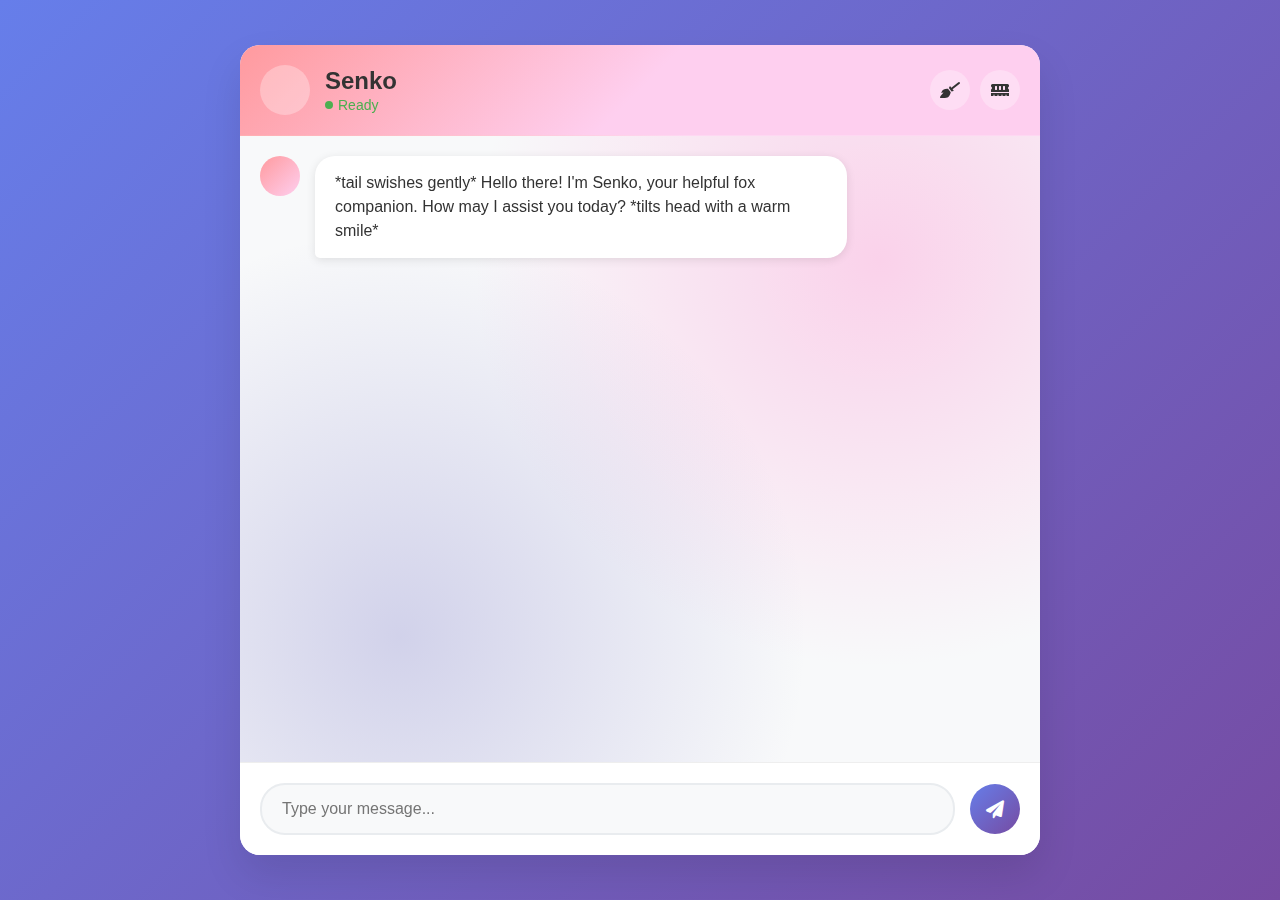
<file: index.html>
<!DOCTYPE html>
<html lang="en">
<head>
    <meta charset="UTF-8">
    <meta name="viewport" content="width=device-width, initial-scale=1.0">
    <title>Senko Chat</title>
    <link rel="stylesheet" href="styles.css">
    <link href="https://cdnjs.cloudflare.com/ajax/libs/font-awesome/6.0.0/css/all.min.css" rel="stylesheet">
</head>
<body>
    <div class="chat-container">
        <div class="chat-header">
            <div class="bot-info">
                <div class="bot-avatar">
                    <i class=""></i>
                </div>
                <div class="bot-details">
                    <h2>Senko</h2>
                    <span class="status" id="status">Ready</span>
                </div>
            </div>
            <div class="chat-controls">
                <button id="clearBtn" class="control-btn" title="Clear Chat">
                    <i class="fas fa-broom"></i>
                </button>
                <button id="memoryBtn" class="control-btn" title="Memory Info">
                    <i class="fas fa-memory"></i>
                </button>
            </div>
        </div>

        <div class="chat-messages" id="chatMessages">
            <div class="message bot-message">
                <div class="message-avatar">
                    <i class="..."></i>
                </div>
                <div class="message-content">
                    <p>*tail swishes gently* Hello there! I'm Senko, your helpful fox companion. How may I assist you today? *tilts head with a warm smile*</p>
                </div>
            </div>
        </div>

        <div class="typing-indicator" id="typingIndicator" style="display: none;">
            <div class="message bot-message">
                <div class="message-avatar">
                    <i class=" "></i>
                </div>
                <div class="message-content">
                    <div class="typing-dots">
                        <span></span>
                        <span></span>
                        <span></span>
                    </div>
                </div>
            </div>
        </div>

        <div class="chat-input-container">
            <div class="chat-input">
                <input type="text" id="messageInput" placeholder="Type your message..." autocomplete="off">
                <button id="sendBtn" class="send-btn">
                    <i class="fas fa-paper-plane"></i>
                </button>
            </div>
        </div>
    </div>

    <div class="info-modal" id="infoModal" style="display: none;">
        <div class="modal-content">
            <div class="modal-header">
                <h3>Memory Information</h3>
                <button class="close-btn" id="closeModal">
                    <i class="fas fa-times"></i>
                </button>
            </div>
            <div class="modal-body" id="modalBody">
                <!-- Memory info will be displayed here -->
            </div>
        </div>
    </div>

    <script src="script.js"></script>
</body>
</html>
</file>
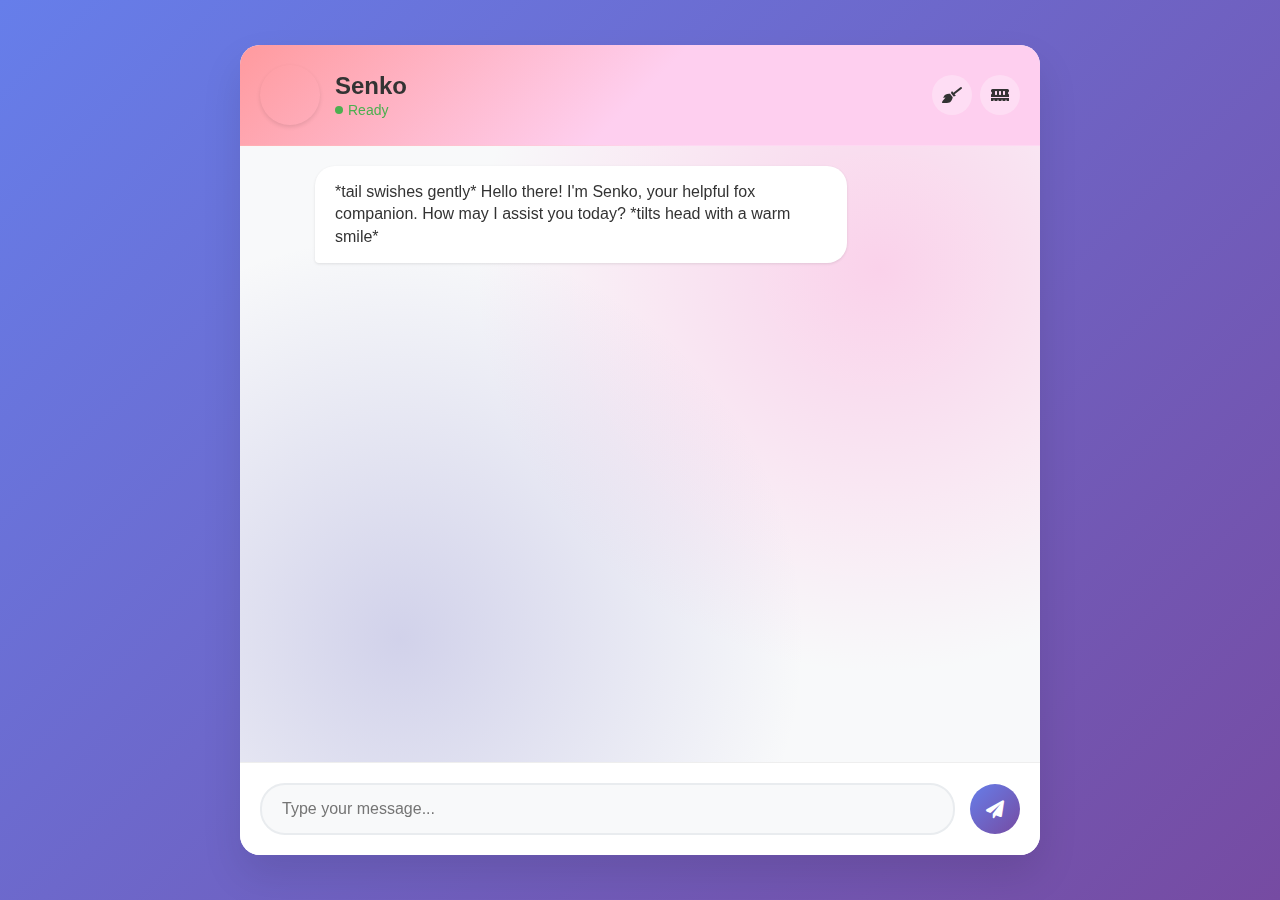
<file: html/index.html>
<!DOCTYPE html>
<html lang="en">
<head>
    <meta charset="UTF-8">
    <meta name="viewport" content="width=device-width, initial-scale=1.0">
    <title>Senko Chat</title>
    <link rel="stylesheet" href="style/styles.css">
    <link href="https://cdnjs.cloudflare.com/ajax/libs/font-awesome/6.0.0/css/all.min.css" rel="stylesheet">
</head>
<body>
    <div class="chat-container">
        <div class="chat-header">
            <div class="bot-info">
                <div class="bot-avatar">
                    <i class=""></i>
                </div>
                <div class="bot-details">
                    <h2>Senko</h2>
                    <span class="status" id="status">Ready</span>
                </div>
            </div>
            <div class="chat-controls">
                <button id="clearBtn" class="control-btn" title="Clear Chat">
                    <i class="fas fa-broom"></i>
                </button>
                <button id="memoryBtn" class="control-btn" title="Memory Info">
                    <i class="fas fa-memory"></i>
                </button>
            </div>
        </div>

        <div class="chat-messages" id="chatMessages">
            <div class="message bot-message">
                <div class="message-avatar">
                    <i class="..."></i>
                </div>
                <div class="message-content">
                    <p>*tail swishes gently* Hello there! I'm Senko, your helpful fox companion. How may I assist you today? *tilts head with a warm smile*</p>
                </div>
            </div>
        </div>

        <div class="typing-indicator" id="typingIndicator" style="display: none;">
            <div class="message bot-message">
                <div class="message-avatar">
                    <i class=" "></i>
                </div>
                <div class="message-content">
                    <div class="typing-dots">
                        <span></span>
                        <span></span>
                        <span></span>
                    </div>
                </div>
            </div>
        </div>

        <div class="chat-input-container">
            <div class="chat-input">
                <input type="text" id="messageInput" placeholder="Type your message..." autocomplete="off">
                <button id="sendBtn" class="send-btn">
                    <i class="fas fa-paper-plane"></i>
                </button>
            </div>
        </div>
    </div>

    <div class="info-modal" id="infoModal" style="display: none;">
        <div class="modal-content">
            <div class="modal-header">
                <h3>Memory Information</h3>
                <button class="close-btn" id="closeModal">
                    <i class="fas fa-times"></i>
                </button>
            </div>
            <div class="modal-body" id="modalBody">
                <!-- Memory info will be displayed here -->
            </div>
        </div>
    </div>

    <script src="script/script.js"></script>
    <script src="script/chat-buttons.js"></script>
    <!--script src="script/auth.js"></script>-->
    <!--script src="script/auth-ui.js"></script>-->


</body>
</html>
</file>
<file: styles.css>
/* Reset and Base Styles */
* {
    margin: 0;
    padding: 0;
    box-sizing: border-box;
}

body {
    font-family: 'Segoe UI', Tahoma, Geneva, Verdana, sans-serif;
    background: linear-gradient(135deg, #667eea 0%, #764ba2 100%);
    height: 100vh;
    display: flex;
    justify-content: center;
    align-items: center;
    overflow: hidden;
}

/* Chat Container */
.chat-container {
    width: 90%;
    max-width: 800px;
    height: 90vh;
    background: rgba(255, 255, 255, 0.95);
    backdrop-filter: blur(10px);
    border-radius: 20px;
    box-shadow: 0 20px 40px rgba(0, 0, 0, 0.1);
    display: flex;
    flex-direction: column;
    overflow: hidden;
    animation: slideIn 0.5s ease-out;
}

@keyframes slideIn {
    from {
        opacity: 0;
        transform: translateY(30px);
    }
    to {
        opacity: 1;
        transform: translateY(0);
    }
}

/* Chat Header */
.chat-header {
    background: linear-gradient(135deg, #ff9a9e 0%, #fecfef 50%, #fecfef 100%);
    padding: 20px;
    display: flex;
    justify-content: space-between;
    align-items: center;
    border-bottom: 1px solid rgba(255, 255, 255, 0.2);
}

.bot-info {
    display: flex;
    align-items: center;
    gap: 15px;
}

.bot-avatar {
    width: 50px;
    height: 50px;
    background: rgba(255, 255, 255, 0.3);
    border-radius: 50%;
    display: flex;
    align-items: center;
    justify-content: center;
    font-size: 24px;
    color: #ff6b6b;
    animation: bounce 2s infinite;
}

@keyframes bounce {
    0%, 20%, 50%, 80%, 100% {
        transform: translateY(0);
    }
    40% {
        transform: translateY(-10px);
    }
    60% {
        transform: translateY(-5px);
    }
}

.bot-details h2 {
    font-size: 24px;
    color: #333;
    margin-bottom: 2px;
}

.status {
    font-size: 14px;
    color: #666;
    display: flex;
    align-items: center;
    gap: 5px;
}

.status::before {
    content: '';
    width: 8px;
    height: 8px;
    background: #4CAF50;
    border-radius: 50%;
    animation: pulse 2s infinite;
}

@keyframes pulse {
    0% {
        box-shadow: 0 0 0 0 rgba(76, 175, 80, 0.7);
    }
    70% {
        box-shadow: 0 0 0 10px rgba(76, 175, 80, 0);
    }
    100% {
        box-shadow: 0 0 0 0 rgba(76, 175, 80, 0);
    }
}

.chat-controls {
    display: flex;
    gap: 10px;
}

.control-btn {
    width: 40px;
    height: 40px;
    background: rgba(255, 255, 255, 0.3);
    border: none;
    border-radius: 50%;
    display: flex;
    align-items: center;
    justify-content: center;
    cursor: pointer;
    color: #333;
    font-size: 16px;
    transition: all 0.3s ease;
}

.control-btn:hover {
    background: rgba(255, 255, 255, 0.5);
    transform: scale(1.1);
}

/* Chat Messages */
.chat-messages {
    flex: 1;
    overflow-y: auto;
    padding: 20px;
    background: #f8f9fa;
    background-image: 
        radial-gradient(circle at 20% 80%, rgba(120, 119, 198, 0.3) 0%, transparent 50%),
        radial-gradient(circle at 80% 20%, rgba(255, 119, 198, 0.3) 0%, transparent 50%);
}

.message {
    display: flex;
    gap: 15px;
    margin-bottom: 20px;
    animation: messageSlide 0.3s ease-out;
}

@keyframes messageSlide {
    from {
        opacity: 0;
        transform: translateY(10px);
    }
    to {
        opacity: 1;
        transform: translateY(0);
    }
}

.message-avatar {
    width: 40px;
    height: 40px;
    border-radius: 50%;
    display: flex;
    align-items: center;
    justify-content: center;
    font-size: 18px;
    flex-shrink: 0;
}

.bot-message .message-avatar {
    background: linear-gradient(135deg, #ff9a9e, #fecfef);
    color: #ff6b6b;
}

.user-message {
    flex-direction: row-reverse;
}

.user-message .message-avatar {
    background: linear-gradient(135deg, #667eea, #764ba2);
    color: white;
}

.message-content {
    max-width: 70%;
    padding: 15px 20px;
    border-radius: 20px;
    line-height: 1.5;
    word-wrap: break-word;
}

.bot-message .message-content {
    background: white;
    color: #333;
    box-shadow: 0 2px 10px rgba(0, 0, 0, 0.1);
    border-bottom-left-radius: 5px;
}

.user-message .message-content {
    background: linear-gradient(135deg, #667eea, #764ba2);
    color: white;
    border-bottom-right-radius: 5px;
}

/* Typing Indicator */
.typing-dots {
    display: flex;
    gap: 5px;
    padding: 10px 0;
}

.typing-dots span {
    width: 8px;
    height: 8px;
    background: #999;
    border-radius: 50%;
    animation: typing 1.5s infinite;
}

.typing-dots span:nth-child(2) {
    animation-delay: 0.2s;
}

.typing-dots span:nth-child(3) {
    animation-delay: 0.4s;
}

@keyframes typing {
    0%, 60%, 100% {
        transform: translateY(0);
        opacity: 0.4;
    }
    30% {
        transform: translateY(-10px);
        opacity: 1;
    }
}

/* Chat Input */
.chat-input-container {
    padding: 20px;
    background: white;
    border-top: 1px solid #eee;
}

.chat-input {
    display: flex;
    gap: 15px;
    align-items: center;
}

#messageInput {
    flex: 1;
    padding: 15px 20px;
    border: 2px solid #e9ecef;
    border-radius: 25px;
    font-size: 16px;
    outline: none;
    transition: all 0.3s ease;
    background: #f8f9fa;
}

#messageInput:focus {
    border-color: #667eea;
    background: white;
    box-shadow: 0 0 0 3px rgba(102, 126, 234, 0.1);
}

.send-btn {
    width: 50px;
    height: 50px;
    background: linear-gradient(135deg, #667eea, #764ba2);
    border: none;
    border-radius: 50%;
    color: white;
    font-size: 18px;
    cursor: pointer;
    transition: all 0.3s ease;
    display: flex;
    align-items: center;
    justify-content: center;
}

.send-btn:hover {
    transform: scale(1.1);
    box-shadow: 0 5px 15px rgba(102, 126, 234, 0.4);
}

.send-btn:active {
    transform: scale(0.95);
}

.send-btn:disabled {
    opacity: 0.6;
    cursor: not-allowed;
    transform: none;
}

/* Modal */
.info-modal {
    position: fixed;
    top: 0;
    left: 0;
    width: 100%;
    height: 100%;
    background: rgba(0, 0, 0, 0.5);
    display: flex;
    justify-content: center;
    align-items: center;
    z-index: 1000;
}

.modal-content {
    background: white;
    border-radius: 15px;
    width: 90%;
    max-width: 500px;
    max-height: 80vh;
    overflow: hidden;
    animation: modalSlide 0.3s ease-out;
}

@keyframes modalSlide {
    from {
        opacity: 0;
        transform: scale(0.8) translateY(-50px);
    }
    to {
        opacity: 1;
        transform: scale(1) translateY(0);
    }
}

.modal-header {
    padding: 20px;
    background: linear-gradient(135deg, #667eea, #764ba2);
    color: white;
    display: flex;
    justify-content: space-between;
    align-items: center;
}

.modal-header h3 {
    margin: 0;
    font-size: 20px;
}

.close-btn {
    background: none;
    border: none;
    color: white;
    font-size: 20px;
    cursor: pointer;
    padding: 5px;
    border-radius: 5px;
    transition: background 0.3s ease;
}

.close-btn:hover {
    background: rgba(255, 255, 255, 0.2);
}

.modal-body {
    padding: 20px;
    font-family: 'Courier New', monospace;
    font-size: 14px;
    line-height: 1.5;
    color: #333;
}

/* Scrollbar Styling */
.chat-messages::-webkit-scrollbar {
    width: 6px;
}

.chat-messages::-webkit-scrollbar-track {
    background: transparent;
}

.chat-messages::-webkit-scrollbar-thumb {
    background: rgba(102, 126, 234, 0.3);
    border-radius: 3px;
}

.chat-messages::-webkit-scrollbar-thumb:hover {
    background: rgba(102, 126, 234, 0.5);
}

/* Responsive Design */
@media (max-width: 768px) {
    .chat-container {
        width: 95%;
        height: 95vh;
        border-radius: 15px;
    }
    
    .chat-header {
        padding: 15px;
    }
    
    .bot-details h2 {
        font-size: 20px;
    }
    
    .message-content {
        max-width: 85%;
        padding: 12px 16px;
    }
    
    .chat-messages {
        padding: 15px;
    }
    
    .chat-input-container {
        padding: 15px;
    }
}

@media (max-width: 480px) {
    .bot-info {
        gap: 10px;
    }
    
    .bot-avatar {
        width: 40px;
        height: 40px;
        font-size: 20px;
    }
    
    .bot-details h2 {
        font-size: 18px;
    }
    
    .message-content {
        padding: 10px 14px;
        font-size: 14px;
    }
    
    #messageInput {
        padding: 12px 16px;
        font-size: 14px;
    }
    
    .send-btn {
        width: 45px;
        height: 45px;
        font-size: 16px;
    }
}
</file>
<file: html/style/styles.css>
/* Reset and Base Styles */
* {
    margin: 0;
    padding: 0;
    box-sizing: border-box;
    -webkit-tap-highlight-color: transparent; /* Remove tap highlights on Android */
}

:root {
    --primary-color: #ff6b6b;
    --secondary-color: #fff0f5;
    --accent-color: #ffc0cb;
    --botAvatarUrl: url(https://i.pinimg.com/736x/90/bf/95/90bf951fa185be630633651afc779e2c.jpg);
}

/* Prevent zoom on input focus for Android */
html {
    -webkit-text-size-adjust: 100%;
    -ms-text-size-adjust: 100%;
    text-size-adjust: 100%;
}

body {
    font-family: 'Roboto', 'Arial', sans-serif; /* Android-native font */
    background: linear-gradient(135deg, #667eea 0%, #764ba2 100%);
    min-height: 100vh; /* Use min-height instead of height for better mobile handling */
    height: 100vh;
    display: flex;
    justify-content: center;
    align-items: center;
    overflow: hidden;
    -webkit-font-smoothing: antialiased;
    -moz-osx-font-smoothing: grayscale;
    /* Prevent overscroll behavior on Android */
    overscroll-behavior: none;
    -webkit-overflow-scrolling: touch;
}

/* Chat Container */
.chat-container {
    width: 100%;
    max-width: 800px;
    height: 100vh; /* Full viewport height on mobile */
    background: rgba(255, 255, 255, 0.95);
    backdrop-filter: blur(10px);
    -webkit-backdrop-filter: blur(10px); /* Safari/WebKit support */
    border-radius: 0; /* Remove border radius on mobile for full screen */
    box-shadow: none; /* Remove shadow on mobile */
    display: flex;
    flex-direction: column;
    overflow: hidden;
    animation: slideIn 0.5s ease-out;
    /* Ensure proper stacking on Android */
    position: relative;
    z-index: 1;
}

@keyframes slideIn {
    from {
        opacity: 0;
        transform: translateY(30px);
    }
    to {
        opacity: 1;
        transform: translateY(0);
    }
}

/* Chat Header */
.chat-header {
    background: linear-gradient(135deg, #ff9a9e 0%, #fecfef 50%, #fecfef 100%);
    padding: 20px 20px 15px 20px; /* Adjusted for mobile status bar */
    display: flex;
    justify-content: space-between;
    align-items: center;
    border-bottom: 1px solid rgba(255, 255, 255, 0.2);
    /* Prevent header from being too tall on small screens */
    min-height: 80px;
    /* Safe area for notched devices */
    padding-top: max(20px, env(safe-area-inset-top));
}

.bot-info {
    display: flex;
    align-items: center;
    gap: 15px;
    flex: 1;
    min-width: 0; /* Prevent overflow */
}

.bot-avatar {
    background-image: var(--botAvatarUrl);
    background-size: cover;
    background-position: center;
    background-repeat: no-repeat;
    border-radius: 50%;
    width: 50px; /* Smaller on mobile */
    height: 50px;
    display: flex;
    align-items: center;
    justify-content: center;
    font-size: 24px;
    flex-shrink: 0; /* Prevent shrinking */
    
    /* Subtle shadow for depth */
    box-shadow: 0 2px 4px rgba(0, 0, 0, 0.1);
    
    /* Smooth transition for hover effects */
    transition: all 0.2s ease;
    
    /* Slightly rounded corners */
    border-radius: 50%;
}

/* Touch-friendly hover effect for Android */
@media (hover: hover) {
    .bot-avatar:hover {
        transform: scale(1.05);
        box-shadow: 0 3px 6px rgba(0, 0, 0, 0.15);
    }
}

.bot-details {
    flex: 1;
    min-width: 0; /* Prevent text overflow */
}

.bot-details h2 {
    font-size: 20px;
    color: #333;
    margin-bottom: 2px;
    /* Prevent text overflow */
    white-space: nowrap;
    overflow: hidden;
    text-overflow: ellipsis;
}

.status {
    font-size: 14px;
    color: #666;
    display: flex;
    align-items: center;
    gap: 5px;
}

.status::before {
    content: '';
    width: 8px;
    height: 8px;
    background: #4CAF50;
    border-radius: 50%;
    flex-shrink: 0;
    animation: pulse 2s infinite;
}

@keyframes pulse {
    0% {
        box-shadow: 0 0 0 0 rgba(76, 175, 80, 0.7);
    }
    70% {
        box-shadow: 0 0 0 10px rgba(76, 175, 80, 0);
    }
    100% {
        box-shadow: 0 0 0 0 rgba(76, 175, 80, 0);
    }
}

.chat-controls {
    display: flex;
    gap: 8px;
    flex-shrink: 0;
}

.control-btn {
    width: 44px; /* Android recommended minimum touch target */
    height: 44px;
    background: rgba(255, 255, 255, 0.3);
    border: none;
    border-radius: 50%;
    display: flex;
    align-items: center;
    justify-content: center;
    cursor: pointer;
    color: #333;
    font-size: 16px;
    transition: all 0.3s ease;
    /* Improve touch responsiveness */
    touch-action: manipulation;
}

.control-btn:active {
    background: rgba(255, 255, 255, 0.5);
    transform: scale(0.95);
}

/* Chat Messages */
.chat-messages {
    flex: 1;
    overflow-y: auto;
    overflow-x: hidden;
    padding: 15px;
    background: #f8f9fa;
    background-image: 
        radial-gradient(circle at 20% 80%, rgba(120, 119, 198, 0.3) 0%, transparent 50%),
        radial-gradient(circle at 80% 20%, rgba(255, 119, 198, 0.3) 0%, transparent 50%);
    /* Smooth scrolling on Android */
    -webkit-overflow-scrolling: touch;
    overscroll-behavior: contain;
    /* Better scroll performance */
    will-change: scroll-position;
}

.message {
    display: flex;
    gap: 12px;
    margin-bottom: 16px;
    animation: messageSlide 0.3s ease-out;
    /* Prevent message layout shifts */
    align-items: flex-start;
}

@keyframes messageSlide {
    from {
        opacity: 0;
        transform: translateY(10px);
    }
    to {
        opacity: 1;
        transform: translateY(0);
    }
}

.message-avatar {
    width: 36px; /* Smaller on mobile */
    height: 36px;
    border-radius: 50%;
    display: flex;
    align-items: center;
    justify-content: center;
    font-size: 16px;
    flex-shrink: 0;
}

.bot-message .message-avatar {
    background-image: var(--botAvatarUrl);
    background-size: cover;
    background-position: center;
    background-repeat: no-repeat;
    border-radius: 50%;
}

.user-message {
    flex-direction: row-reverse;
}

.user-message .message-avatar {
    background: linear-gradient(135deg, #667eea, #764ba2);
    color: white;
}

.message-content {
    max-width: 75%; /* More space on mobile */
    padding: 12px 16px;
    border-radius: 18px;
    line-height: 1.4;
    word-wrap: break-word;
    word-break: break-word; /* Better text wrapping on Android */
    /* Prevent text selection issues on Android */
    -webkit-user-select: text;
    -moz-user-select: text;
    -ms-user-select: text;
    user-select: text;
}

.bot-message .message-content {
    background: white;
    color: #333;
    box-shadow: 0 1px 3px rgba(0, 0, 0, 0.1);
    border-bottom-left-radius: 4px;
}

.user-message .message-content {
    background: linear-gradient(135deg, #667eea, #764ba2);
    color: white;
    border-bottom-right-radius: 4px;
}

/* Typing Indicator */
.typing-dots {
    display: flex;
    gap: 4px;
    padding: 8px 0;
}

.typing-dots span {
    width: 6px;
    height: 6px;
    background: #999;
    border-radius: 50%;
    animation: typing 1.5s infinite;
}

.typing-dots span:nth-child(2) {
    animation-delay: 0.2s;
}

.typing-dots span:nth-child(3) {
    animation-delay: 0.4s;
}

@keyframes typing {
    0%, 60%, 100% {
        transform: translateY(0);
        opacity: 0.4;
    }
    30% {
        transform: translateY(-8px);
        opacity: 1;
    }
}

/* Chat Input */
.chat-input-container {
    padding: 15px;
    background: white;
    border-top: 1px solid #eee;
    /* Safe area for devices with home indicator */
    padding-bottom: max(15px, env(safe-area-inset-bottom));
    /* Prevent keyboard from covering input */
    position: relative;
    z-index: 10;
}

.chat-input {
    display: flex;
    gap: 12px;
    align-items: flex-end; /* Better alignment on mobile */
}

#messageInput {
    flex: 1;
    padding: 14px 18px;
    border: 2px solid #e9ecef;
    border-radius: 24px;
    font-size: 16px; /* Prevent zoom on iOS/Android */
    outline: none;
    transition: all 0.3s ease;
    background: #f8f9fa;
    resize: none; /* Prevent textarea resizing */
    max-height: 120px; /* Limit height */
    min-height: 48px;
    /* Better text rendering on Android */
    -webkit-font-smoothing: antialiased;
    font-family: inherit;
    /* Prevent autocomplete styling issues */
    -webkit-appearance: none;
    appearance: none;
}

#messageInput:focus {
    border-color: #667eea;
    background: white;
    box-shadow: 0 0 0 3px rgba(102, 126, 234, 0.1);
}

/* Prevent zoom on focus for Android */
@media screen and (max-width: 768px) {
    #messageInput {
        font-size: 16px !important;
    }
}

.send-btn {
    width: 48px; /* Android touch target size */
    height: 48px;
    background: linear-gradient(135deg, #667eea, #764ba2);
    border: none;
    border-radius: 50%;
    color: white;
    font-size: 18px;
    cursor: pointer;
    transition: all 0.3s ease;
    display: flex;
    align-items: center;
    justify-content: center;
    flex-shrink: 0;
    /* Improve touch responsiveness */
    touch-action: manipulation;
}

.send-btn:active {
    transform: scale(0.95);
    box-shadow: 0 2px 8px rgba(102, 126, 234, 0.3);
}

.send-btn:disabled {
    opacity: 0.6;
    cursor: not-allowed;
    transform: none;
}

/* Modal */
.info-modal {
    position: fixed;
    top: 0;
    left: 0;
    width: 100%;
    height: 100%;
    background: rgba(0, 0, 0, 0.5);
    display: flex;
    justify-content: center;
    align-items: center;
    z-index: 1000;
    /* Prevent scrolling behind modal */
    overflow: hidden;
}

.modal-content {
    background: white;
    border-radius: 12px;
    width: 90%;
    max-width: 500px;
    max-height: 80vh;
    overflow: hidden;
    animation: modalSlide 0.3s ease-out;
    /* Ensure proper positioning on Android */
    margin: 20px;
}

@keyframes modalSlide {
    from {
        opacity: 0;
        transform: scale(0.9) translateY(-20px);
    }
    to {
        opacity: 1;
        transform: scale(1) translateY(0);
    }
}

.modal-header {
    padding: 18px 20px;
    background: linear-gradient(135deg, #667eea, #764ba2);
    color: white;
    display: flex;
    justify-content: space-between;
    align-items: center;
}

.modal-header h3 {
    margin: 0;
    font-size: 18px;
    font-weight: 500;
}

.close-btn {
    background: none;
    border: none;
    color: white;
    font-size: 20px;
    cursor: pointer;
    padding: 8px;
    border-radius: 4px;
    transition: background 0.3s ease;
    /* Better touch target */
    min-width: 44px;
    min-height: 44px;
    display: flex;
    align-items: center;
    justify-content: center;
    touch-action: manipulation;
}

.close-btn:active {
    background: rgba(255, 255, 255, 0.2);
}

.modal-body {
    padding: 20px;
    font-family: 'Roboto Mono', 'Courier New', monospace;
    font-size: 14px;
    line-height: 1.5;
    color: #333;
    overflow-y: auto;
    max-height: calc(80vh - 80px);
    -webkit-overflow-scrolling: touch;
}

/* Scrollbar Styling - Hidden on mobile, visible on desktop */
.chat-messages::-webkit-scrollbar {
    width: 4px;
}

.chat-messages::-webkit-scrollbar-track {
    background: transparent;
}

.chat-messages::-webkit-scrollbar-thumb {
    background: rgba(102, 126, 234, 0.3);
    border-radius: 2px;
}

.chat-messages::-webkit-scrollbar-thumb:hover {
    background: rgba(102, 126, 234, 0.5);
}

/* Responsive Design - Mobile First Approach */
@media screen and (min-width: 768px) {
    .chat-container {
        width: 90%;
        height: 90vh;
        border-radius: 20px;
        box-shadow: 0 20px 40px rgba(0, 0, 0, 0.1);
    }
    
    .chat-header {
        padding: 20px;
        min-height: auto;
        padding-top: 20px;
    }
    
    .bot-avatar {
        width: 60px;
        height: 60px;
        font-size: 28px;
    }
    
    .bot-details h2 {
        font-size: 24px;
        white-space: normal;
        overflow: visible;
        text-overflow: initial;
    }
    
    .control-btn {
        width: 40px;
        height: 40px;
    }
    
    .control-btn:hover {
        background: rgba(255, 255, 255, 0.5);
        transform: scale(1.1);
    }
    
    .chat-messages {
        padding: 20px;
    }
    
    .message {
        gap: 15px;
        margin-bottom: 20px;
    }
    
    .message-avatar {
        width: 40px;
        height: 40px;
        font-size: 18px;
    }
    
    .message-content {
        max-width: 70%;
        padding: 15px 20px;
        border-radius: 20px;
    }
    
    .chat-input-container {
        padding: 20px;
        padding-bottom: 20px;
    }
    
    .chat-input {
        gap: 15px;
        align-items: center;
    }
    
    #messageInput {
        padding: 15px 20px;
        border-radius: 25px;
    }
    
    .send-btn {
        width: 50px;
        height: 50px;
    }
    
    .send-btn:hover {
        transform: scale(1.1);
        box-shadow: 0 5px 15px rgba(102, 126, 234, 0.4);
    }
}

/* Very small screens */
@media screen and (max-width: 480px) {
    .chat-header {
        padding: 15px 12px;
    }
    
    .bot-info {
        gap: 10px;
    }
    
    .bot-avatar {
        width: 40px;
        height: 40px;
        font-size: 20px;
    }
    
    .bot-details h2 {
        font-size: 16px;
    }
    
    .status {
        font-size: 12px;
    }
    
    .chat-messages {
        padding: 12px;
    }
    
    .message {
        gap: 10px;
        margin-bottom: 14px;
    }
    
    .message-avatar {
        width: 32px;
        height: 32px;
        font-size: 14px;
    }
    
    .message-content {
        max-width: 80%;
        padding: 10px 14px;
        font-size: 14px;
        border-radius: 16px;
        line-height: 1.3;
    }
    
    .chat-input-container {
        padding: 12px;
        padding-bottom: max(12px, env(safe-area-inset-bottom));
    }
    
    .chat-input {
        gap: 10px;
    }
    
    #messageInput {
        padding: 12px 16px;
        font-size: 16px;
        border-radius: 20px;
    }
    
    .send-btn {
        width: 44px;
        height: 44px;
        font-size: 16px;
    }
    
    .control-btn {
        width: 40px;
        height: 40px;
        font-size: 14px;
    }
}

/* Landscape mode optimizations */
@media screen and (max-height: 500px) and (orientation: landscape) {
    .chat-header {
        padding: 10px 15px;
        min-height: 60px;
    }
    
    .bot-avatar {
        width: 40px;
        height: 40px;
        font-size: 20px;
    }
    
    .bot-details h2 {
        font-size: 16px;
    }
    
    .chat-messages {
        padding: 10px 15px;
    }
    
    .message {
        margin-bottom: 12px;
    }
    
    .chat-input-container {
        padding: 10px 15px;
    }
}

/* High DPI displays */
@media (-webkit-min-device-pixel-ratio: 2) {
    .bot-avatar,
    .message-avatar {
        image-rendering: -webkit-optimize-contrast;
        image-rendering: crisp-edges;
    }
}

/* Dark mode support for Android */
@media (prefers-color-scheme: dark) {
    body {
        background: linear-gradient(135deg, #1a1a2e 0%, #16213e 100%);
    }
    
    .chat-container {
        background: rgba(30, 30, 30, 0.95);
    }
    
    .chat-messages {
        background: #1e1e1e;
        background-image: 
            radial-gradient(circle at 20% 80%, rgba(120, 119, 198, 0.2) 0%, transparent 50%),
            radial-gradient(circle at 80% 20%, rgba(255, 119, 198, 0.2) 0%, transparent 50%);
    }
    
    .bot-message .message-content {
        background: #2a2a2a;
        color: #e0e0e0;
    }
    
    .chat-input-container {
        background: #2a2a2a;
        border-top-color: #444;
    }
    
    #messageInput {
        background: #333;
        border-color: #555;
        color: #e0e0e0;
    }
    
    #messageInput:focus {
        background: #404040;
        border-color: #667eea;
    }
}

/* Prevent text selection on UI elements */
.chat-header,
.chat-controls,
.chat-input-container,
.send-btn,
.control-btn {
    -webkit-user-select: none;
    -moz-user-select: none;
    -ms-user-select: none;
    user-select: none;
}
</file>
